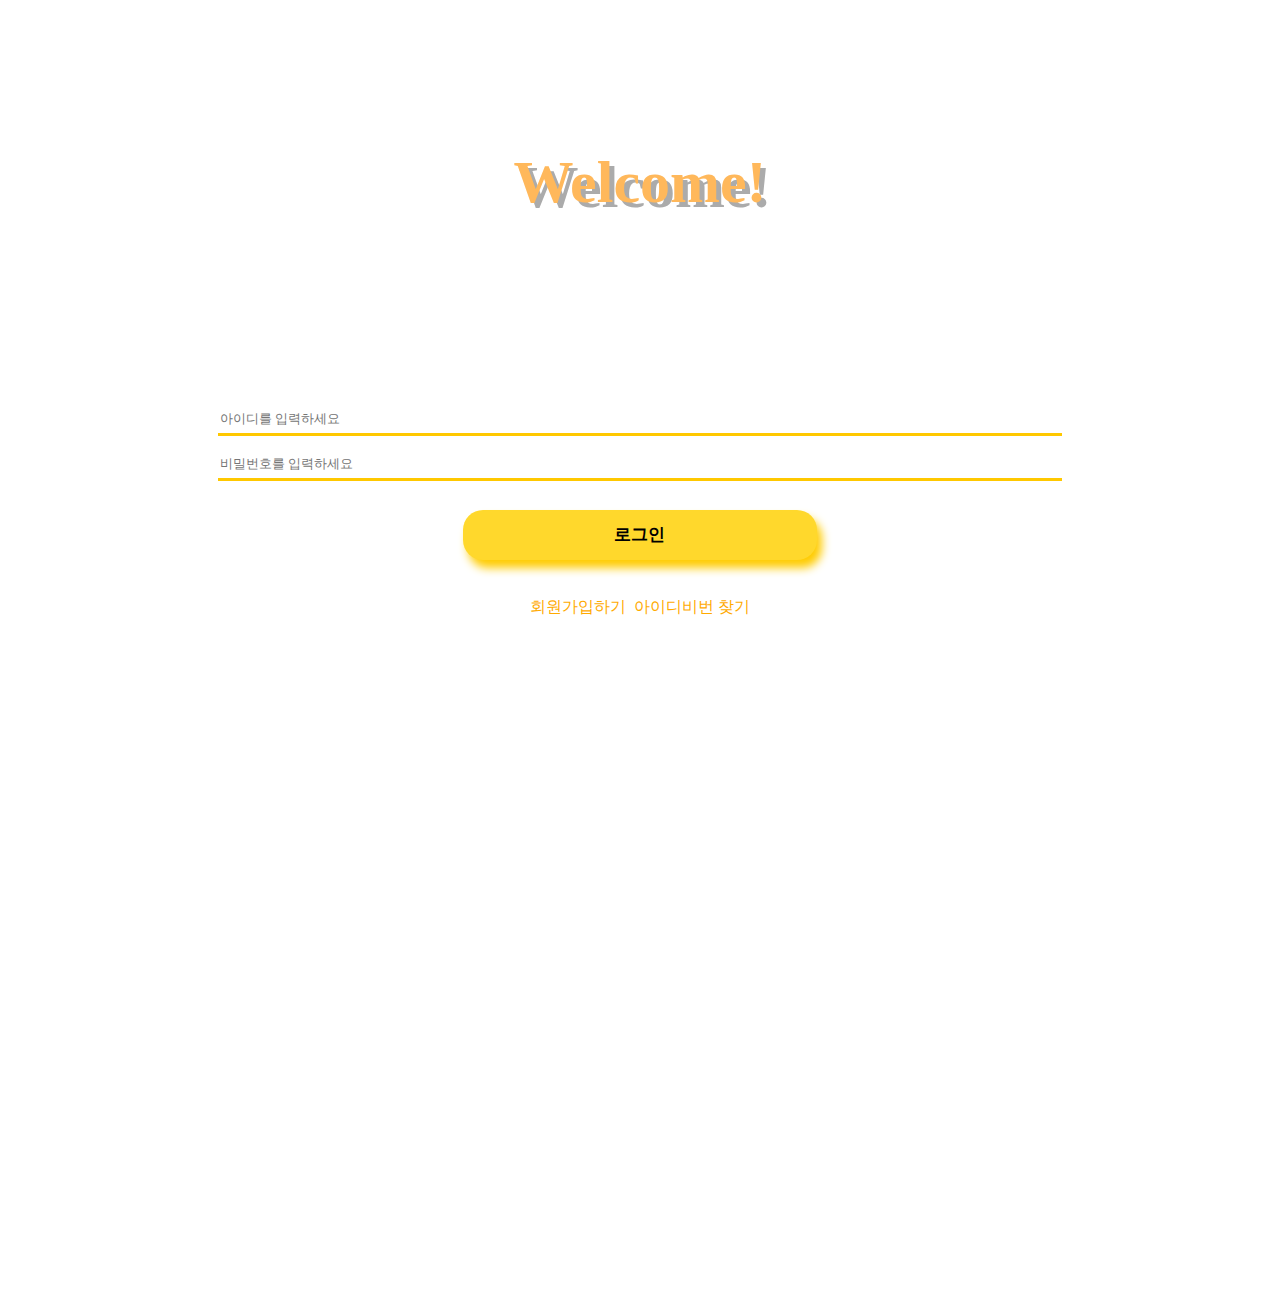
<file: login.html>
<!DOCTYPE html>
<html lang="ko">
<head>
    <meta charset="UTF-8">
    <meta name="viewport" content="width=device-width, initial-scale=1.0">
    <meta name="viewport" content="width=device-width, initial-scale=1.0">
    <title>Login</title>
    <link rel="stylesheet" href="login.css">
</head>
<body>
        <div id="top"></div>
            <h1 id="title">Welcome!</h1>

        <div id="mid">
            <form  method="get">
                <div id="idBox">
                    <input name="id" type="text" placeholder="아이디를 입력하세요">
                </div>
                <div id="passwordBox">
                    <input name="password" type="password" placeholder="비밀번호를 입력하세요">
                </div>
                <a id="loginBox" href="index1.html">
                    <input id="loginBoxBtn" type="submit" value="로그인">
                </a>
            </form>

            <div id="helper_div">

                <div id="signup_div">
                    <a href="">
                        <p id="signup_text">회원가입하기</p>
                    </a>
                </div>

                <div id="findId_div">
                    <a href="">
                        <p id="findId_text">아이디비번 찾기</p>
                    </a>
                </div>

            </div>
            
        </div>





        <div id="bottom"></div>
</body>
</html>
</file>
<file: login.css>
body{
    height: 1300px;
}

#title{
    text-align: center;
    color: rgb(255, 184, 91);
    font-size: 60px;
    text-shadow: 5px 5px rgb(171, 171, 171);
    animation: fadein 2s;
}
#title:hover,#title:focus{
    font-size: 65px;
    color: rgb(255, 159, 33);
    text-shadow: 5px 5px rgb(203, 203, 203);
    transition: ease-in-out 0.5s;
}


#top{
    height: 100px;
}
#mid{
    margin-bottom: 40px;
    height: 500px;
    width: 100%;
    display: flex;
    justify-content: center;
    flex-direction: column;
    align-items: center;
}


form{
    display: flex;
    justify-content: center;
    align-items: center;
    flex-direction: column;
    width: 70%;
    height: 40%;
}

#idBox input,#passwordBox input{
    width: 95%;
    height: 70%;
    border-width: 0px 0px 3px 0px;
    border-color: rgb(255, 200, 0);
    outline: none;
}
#idBox input:focus,#passwordBox input:focus{
    width: 95%;
    height: 70%;
    border-width: 0px 0px 3px 0px;
    border-color: rgb(255, 234, 0);
    transition: 0.3s ease-in-out;
}

#idBox, #passwordBox{
    display: flex;
    justify-content: center;
    align-items: center;
    width: 100%;
    height: 20%;
    margin-bottom: 5px;

}
#loginBox{
    text-decoration: none;
    display: flex;
    justify-content: center;
    align-items: center;
    width: 40%;
    height: 25%;
    margin-top: 20px;
    margin-bottom: 5px;
}

#loginBoxBtn{
    width: 100%;
    height: 100%;
    border-radius: 20px;
    border: none;
    box-shadow:  5px 8px 10px rgb(255, 204, 0);
    background-color: rgb(255, 216, 44);
    font-weight: 600;
    font-size: 17px;
}
#loginBoxBtn:focus{
    width: 95%;
    height: 95%;
    border-radius: 20px;
    border: none;
    box-shadow:  3px 5px 15px rgb(255, 225, 104);
    background-color: rgb(255, 216, 44);
    font-weight: 600;
    font-size: 17px;
}


#helper_div{
    display: flex;
    justify-content: center;
    align-items: center;
    flex-direction: row;
 
    height: 10%;
    width: 50%;
}


#signup_div{
    margin: 4px;
}
#signup_div a{
    text-decoration: none;
}
#signup_text{
    color: rgb(255, 170, 0);
}

#findId_div {
    margin: 4px;
}
#findId_div a{
    text-decoration: none;
}
#findId_text{
    color: rgb(255, 170, 0);
}






#bottom{
    display: flex;
    align-items: center;
    justify-content: center;
    height: 200px;
    width: 100%;
}

@keyframes fadein {
    from{
        opacity: 0;
    }
    to{
        opacity: 1;
    }
}
</file>
